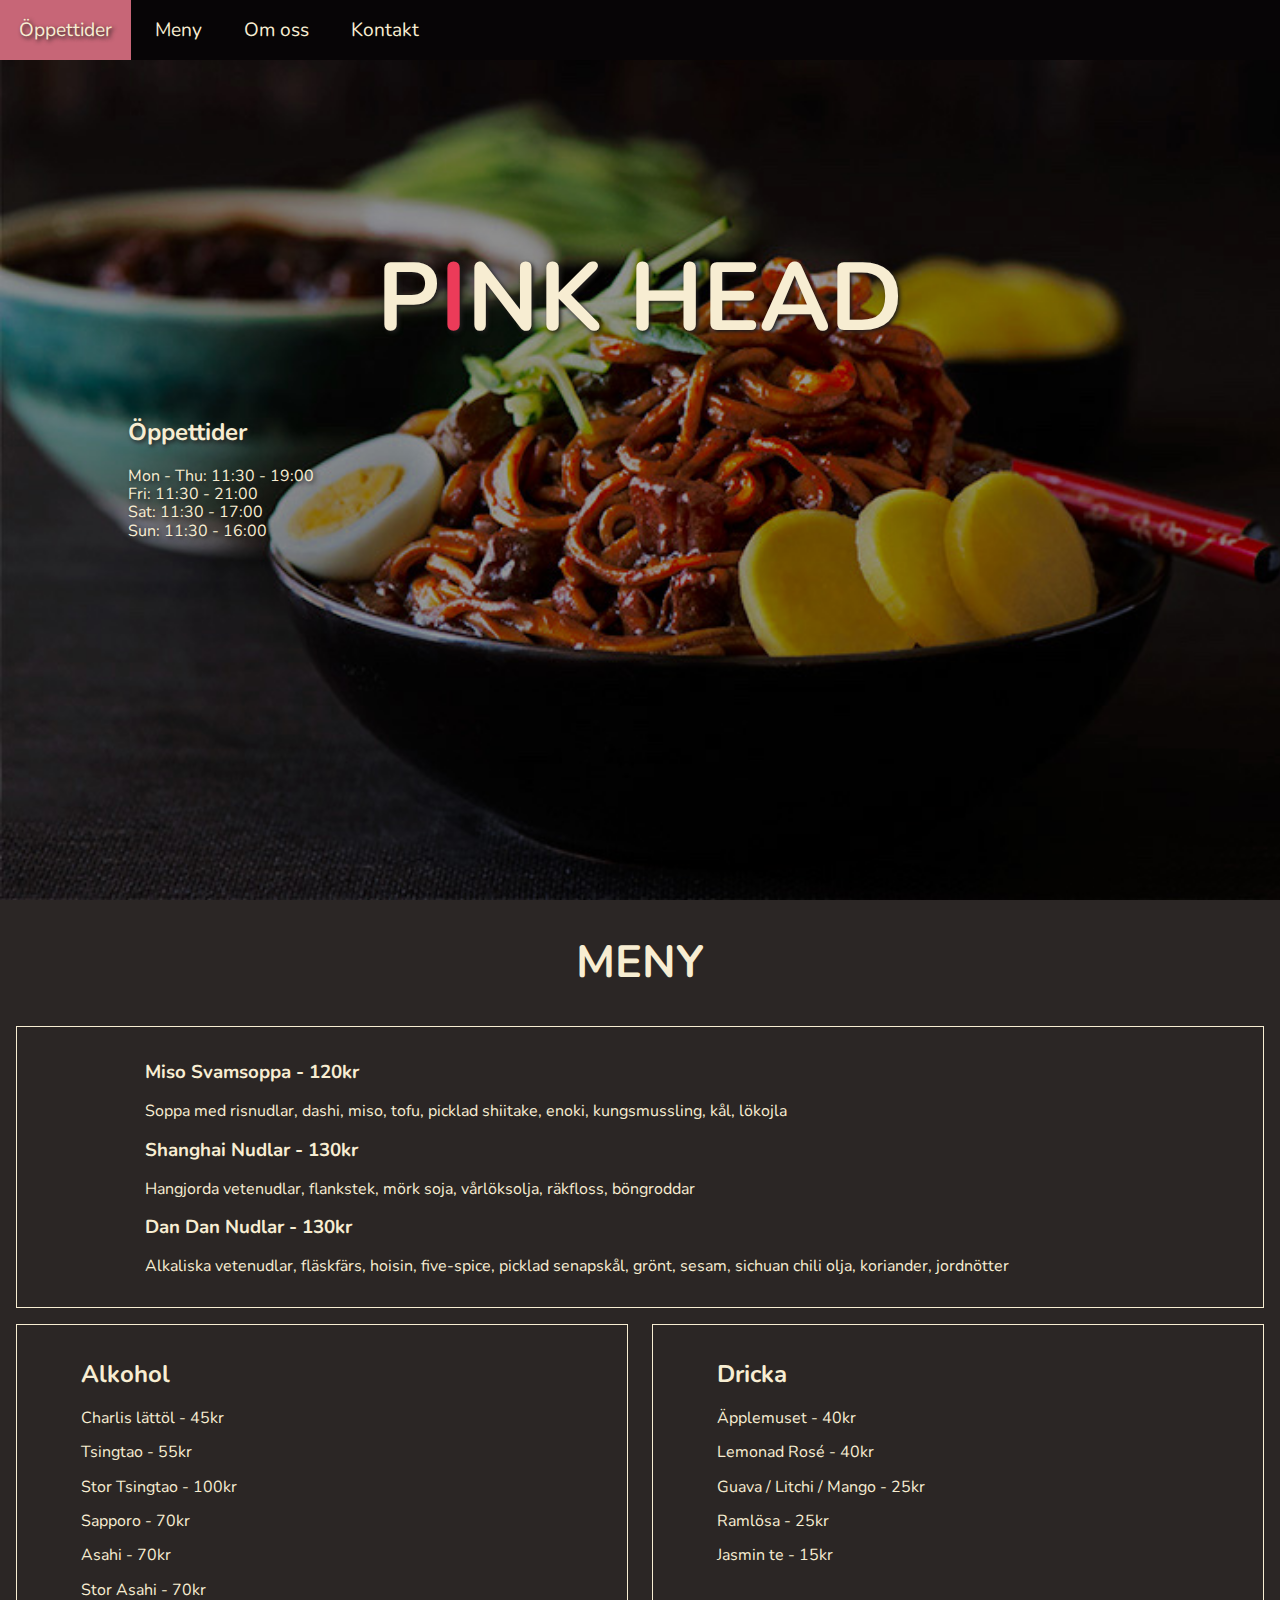
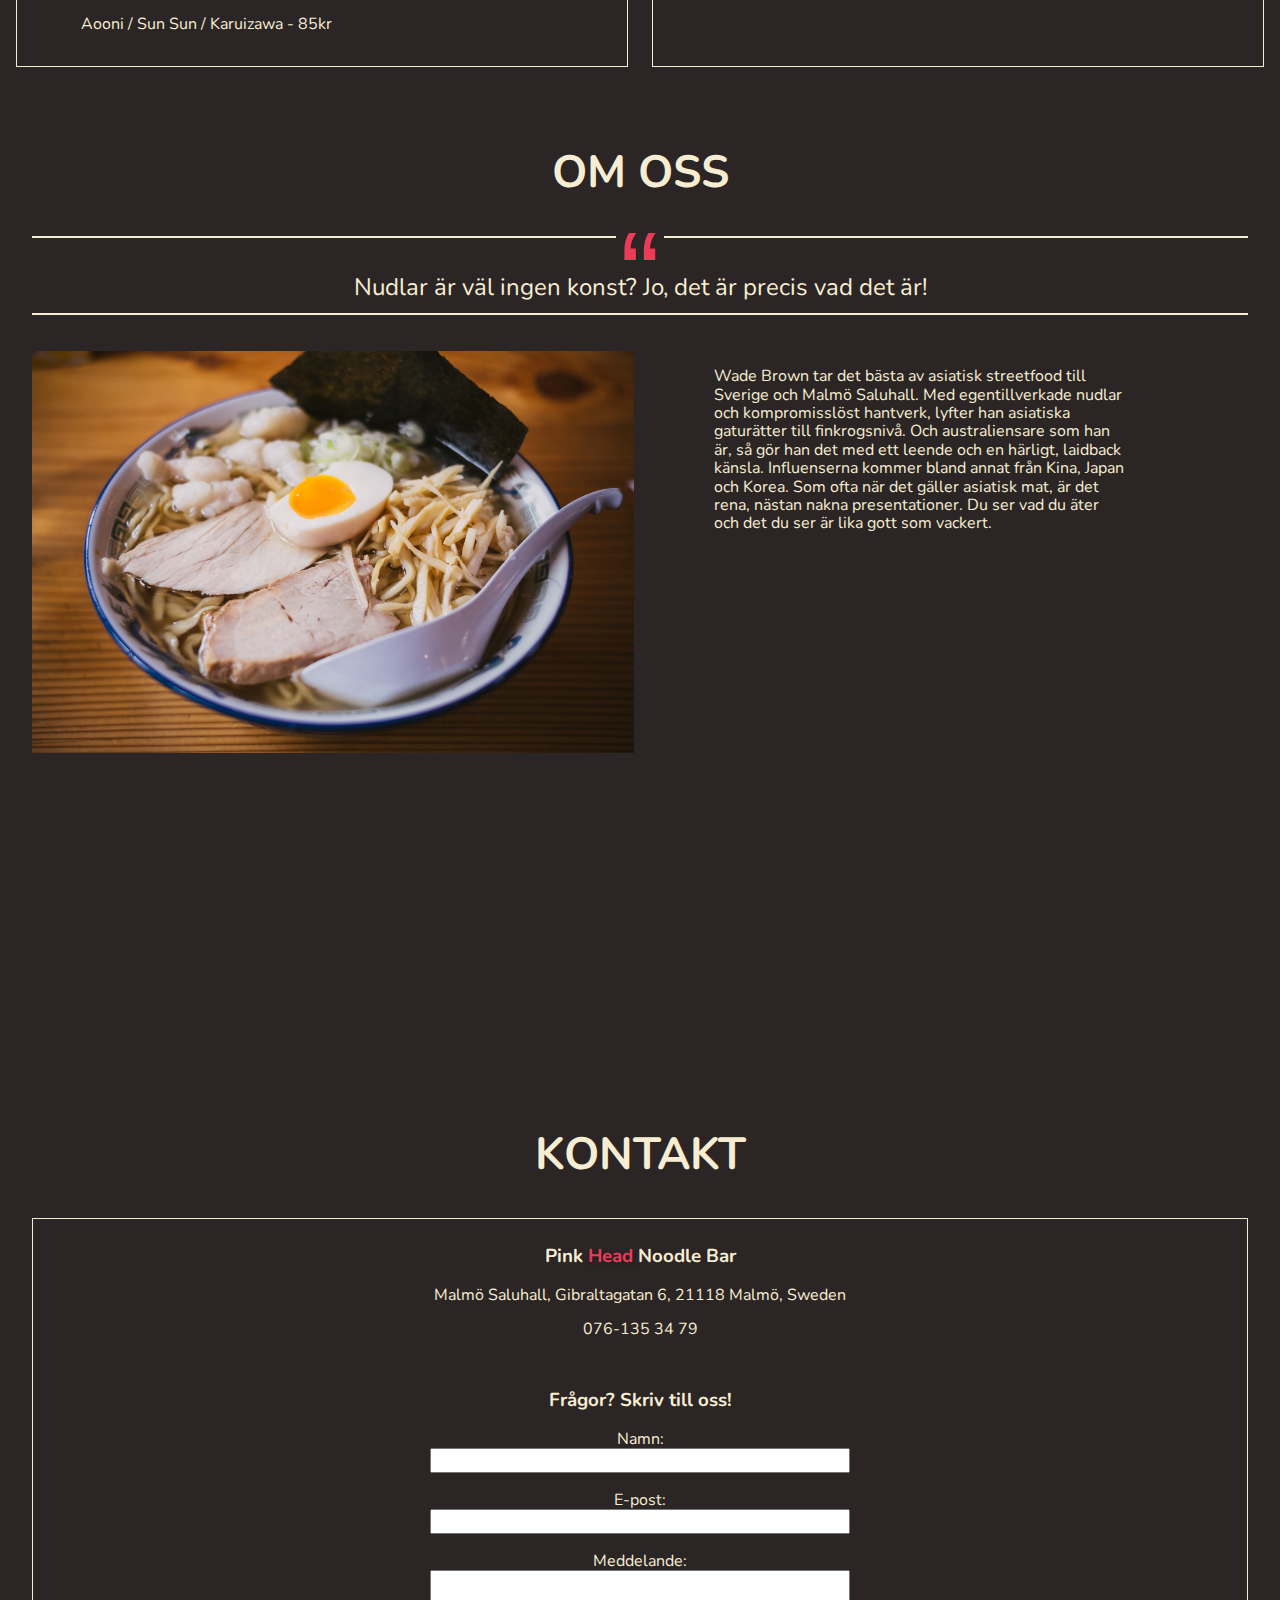
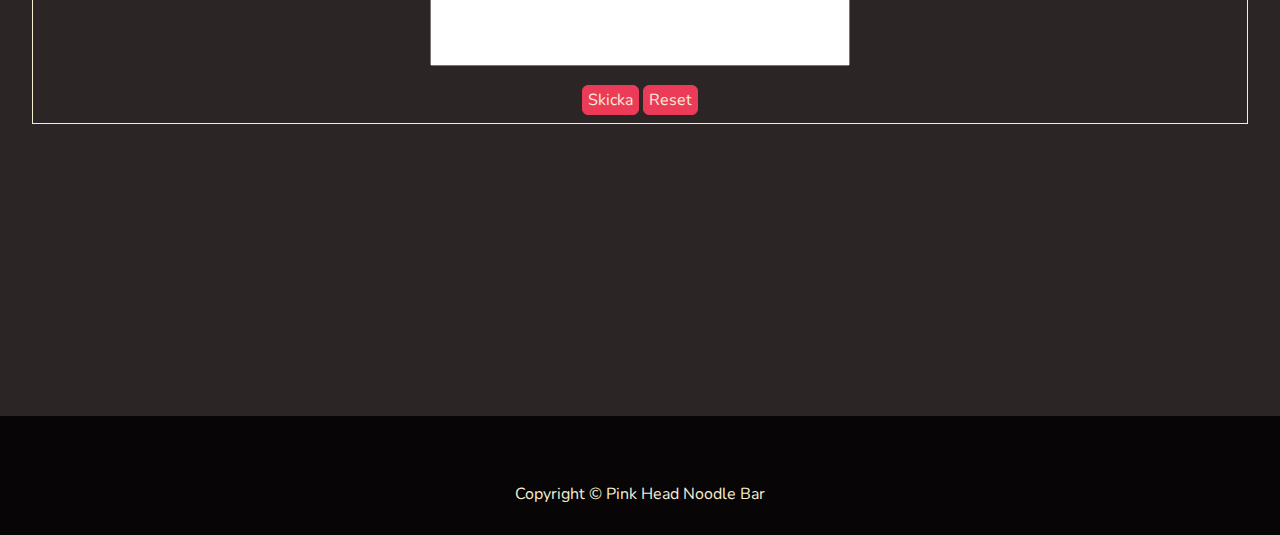
<file: public_html/index.html>
<!DOCTYPE html>
<html lang="en">
    <head>
        <meta charset="UTF-8">
        <meta name="viewport" content="width=device-width, initial-scale=1.0">
        <meta http-equiv="X-UA-Compatible" content="ie=edge">
        <link rel="stylesheet" href="css/style.css">
        <link href="https://fonts.googleapis.com/css?family=Nunito:400" rel="stylesheet">
        <link href="https://fonts.googleapis.com/icon?family=Material+Icons" rel="stylesheet">
        <link rel="stylesheet" href="https://use.fontawesome.com/releases/v5.4.1/css/all.css" integrity="sha384-5sAR7xN1Nv6T6+dT2mhtzEpVJvfS3NScPQTrOxhwjIuvcA67KV2R5Jz6kr4abQsz" crossorigin="anonymous">
        <script src="js/navbar.js"></script>
        <title>Pink Head Noodle Bar</title>
    </head>
    <body>
        <nav class="topnav" id="myTopnav">
            <ul id="menu">
                <li><a href="javascript:void(0);" id="menu-icon" onclick="navToggle()"><i class="material-icons">
                        more_vert</i></a></li>
                <li><a href="#section1" onclick="navToggle()">Öppettider</a></li>
                <li><a href="#section2" onclick="navToggle()">Meny</a></li>
                <li><a href="#section3" onclick="navToggle()">Om oss</a></li>
                <li><a href="#section4" onclick="navToggle()">Kontakt</a></li>
            </ul>
        </nav>
                <header id="section0">
                    <div class="hero-content">
                            <h1>P<span class="pink">I</span>NK HEAD</h1>
                            <h2 id="section1">Öppettider</h2>
                            <p>
                                Mon - Thu:	11:30 - 19:00<br>
                                Fri:	11:30 - 21:00<br>
                                Sat:	11:30 - 17:00<br>
                                Sun:	11:30 - 16:00<br>  
                            </p>
                    </div>
                    </header>
                    <section id="section2">
                        <div class="wrapper-content">
                                <h2 class="caption align-vertically"><i class="fas fa-circle align-vertically"></i>MENY<i class="fas fa-circle align-vertically"></i></h2>
                            <div class= "grid-item1">
                                <h3>Miso Svamsoppa - 120kr</h3>
                                <p>Soppa med risnudlar, dashi, miso, tofu, picklad shiitake, enoki, kungsmussling, kål, lökojla</p>
                                <h3>Shanghai Nudlar - 130kr</h3>
                                <p>Hangjorda vetenudlar, flankstek, mörk soja, vårlöksolja, räkfloss, böngroddar</p>
                                <h3>Dan Dan Nudlar - 130kr</h3>
                                <p>Alkaliska vetenudlar, fläskfärs, hoisin, five-spice, picklad senapskål, grönt, sesam, sichuan chili olja, koriander, jordnötter</p>
                            </div>
                            <div class="grid-master">
                                <div class="grid-item2">
                                    <h2>Alkohol</h2>
                                    <p>Charlis lättöl - 45kr</p>
                                    <p>Tsingtao - 55kr</p>
                                    <p>Stor Tsingtao - 100kr</p>
                                    <p>Sapporo - 70kr</p>
                                    <p>Asahi - 70kr</p>
                                    <p>Stor Asahi - 70kr</p>
                                    <p>Aooni / Sun Sun / Karuizawa - 85kr</p>
                                </div>
                                <div class="grid-item3">
                                    <h2>Dricka</h2>
                                    <p>Äpplemuset - 40kr</p>
                                    <p>Lemonad Rosé - 40kr</p>
                                    <p>Guava / Litchi / Mango - 25kr</p>
                                    <p>Ramlösa - 25kr</p>
                                    <p>Jasmin te - 15kr</p>
                                </div>
                            </div>
                        </div>
                    </section>
                    <section id="section3">
                        <h2 class="caption align-vertically"><i class="fas fa-circle align-vertically"></i>OM OSS<i class="fas fa-circle align-vertically"></i></h2>
                        <blockquote>Nudlar är väl ingen konst? Jo, det är precis vad det är!</blockquote>
                        <div class="aboutus-container">
                            <div class="aboutus-item">
                                <img class="ramen" src="images/ramen.jpg">
                            </div>
                            <div class="aboutus-item item2">
                                <p>Wade Brown tar det bästa av asiatisk streetfood till Sverige och Malmö Saluhall. Med egentillverkade nudlar och kompromisslöst hantverk, lyfter han asiatiska gaturätter till finkrogsnivå. Och australiensare som han är, så gör han det med ett leende och en härligt, laidback känsla. Influenserna kommer bland annat från Kina, Japan och Korea. Som ofta när det gäller asiatisk mat, är det rena, nästan nakna presentationer. Du ser vad du äter och det du ser är lika gott som vackert.</p>
                            </div>
                        </div>
                    </section>
                    <section id="section4">
                        <h2 class="caption align-vertically"><i class="fas fa-circle align-vertically"></i>KONTAKT<i class="fas fa-circle align-vertically"></i></h2>
                            <div class="contact-box">
                                <h3>Pink <span class="pink">Head</span> Noodle Bar</h3>
                                <p>Malmö Saluhall, Gibraltagatan 6, 21118 Malmö, Sweden</p>
                                <p>076-135 34 79</p>
                                <div class="contact-form">
                                    <h3>Frågor? Skriv till oss!</h3>
                                    <form action="mailto:pinkhead@noodlebar.com" method="post" enctype="text/plain">
                                        Namn:<br>
                                        <input class="input-field" type="text" name="name"><br><br>
                                        E-post:<br>
                                        <input class="input-field" type="text" name="mail"><br><br>
                                        Meddelande:<br> 
                                        <input class="input-field message" type="text" name="comment"><br><br>
                                        <button>Skicka</button>
                                        <button>Reset</button>
                                        </form>
                                </div>   
                            </div>
                    </section>
        </div>
        <footer>
                <a href="https://www.instagram.com/pinkheadnoodlebar/"><i class="fab fa-instagram"></i></a>
                <a href="https://www.facebook.com/pages/Pink-Head-Noodle-Bar/928897827245376"><i class="fab fa-facebook-f"></i></a>
                <p>Copyright &copy; Pink Head Noodle Bar</p>
        </footer>
        <script>
                function navToggle(){
                    var x = document.getElementById("myTopnav");
                    if (x.className === "topnav"){
                        x.className += " dropped";
                    }
                    else{
                        x.className = "topnav";
                    }

                }
            </script>
    </body>
</html>
</file>
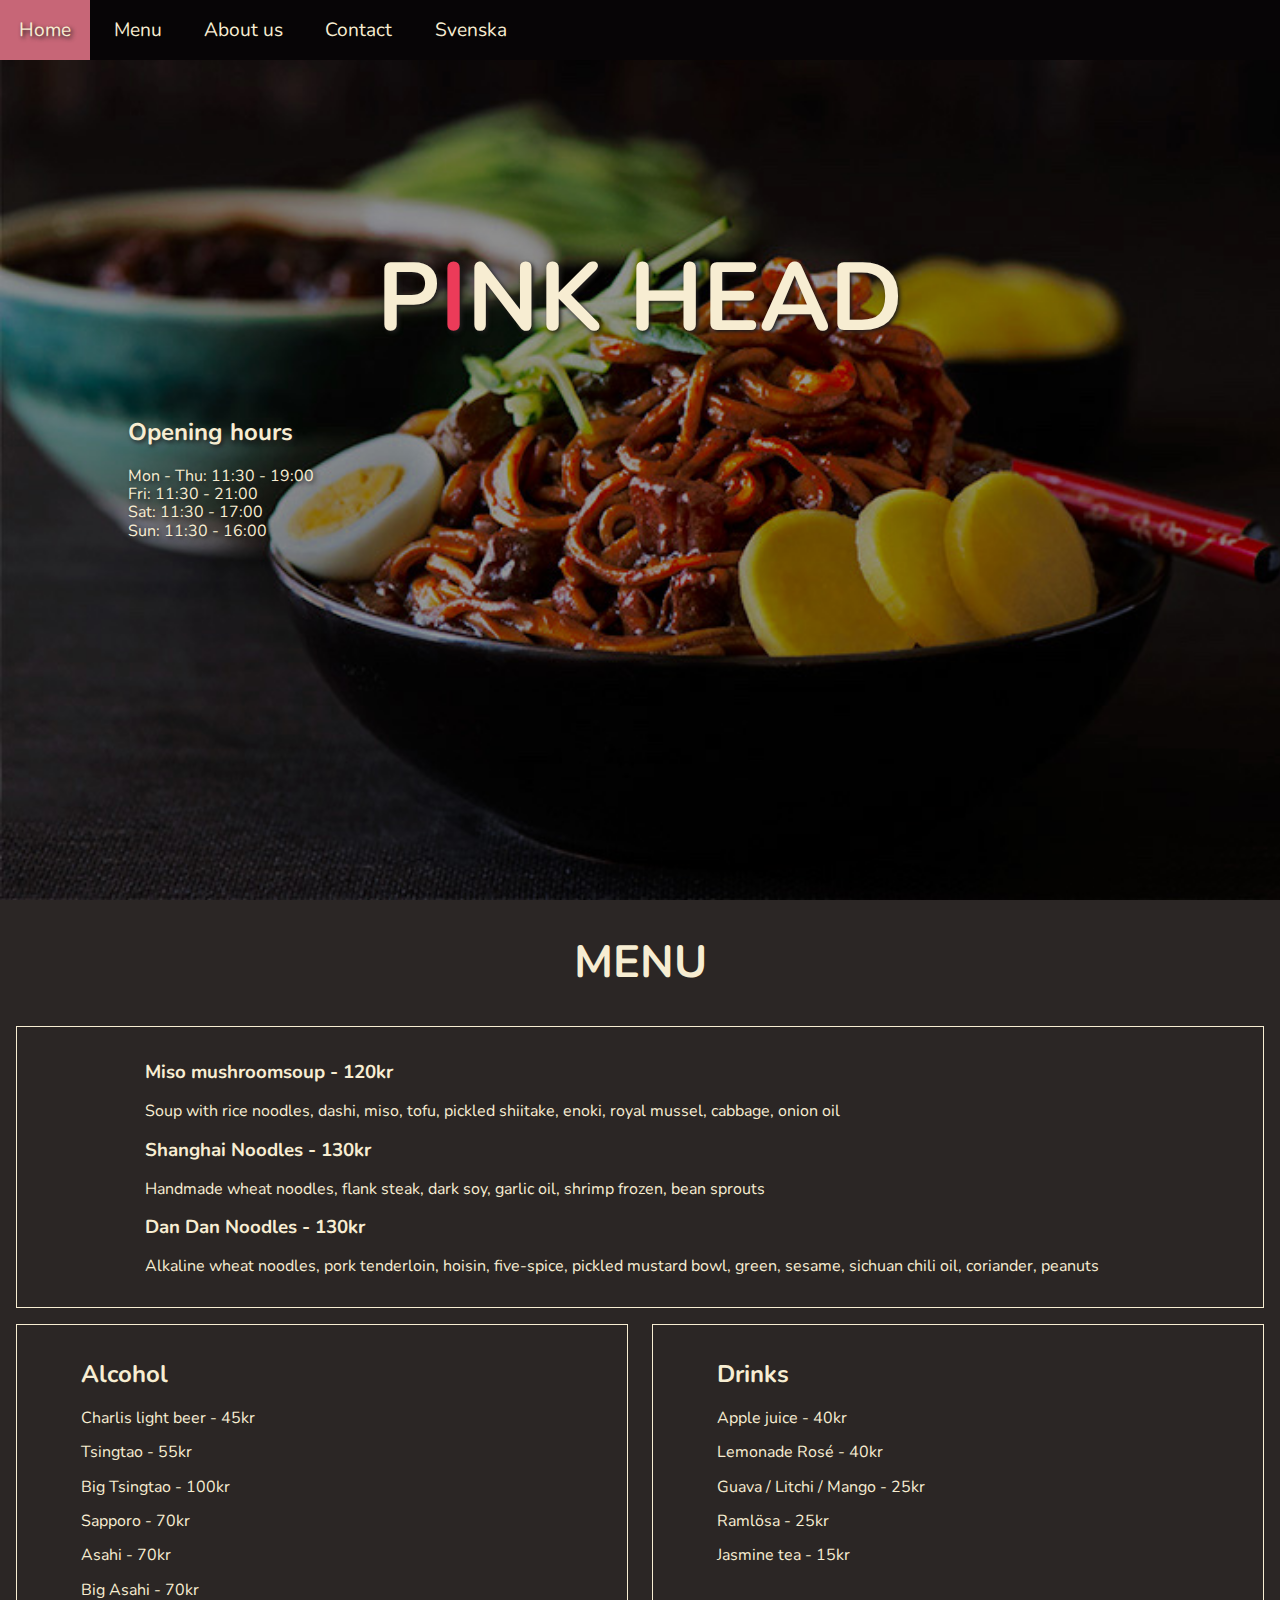
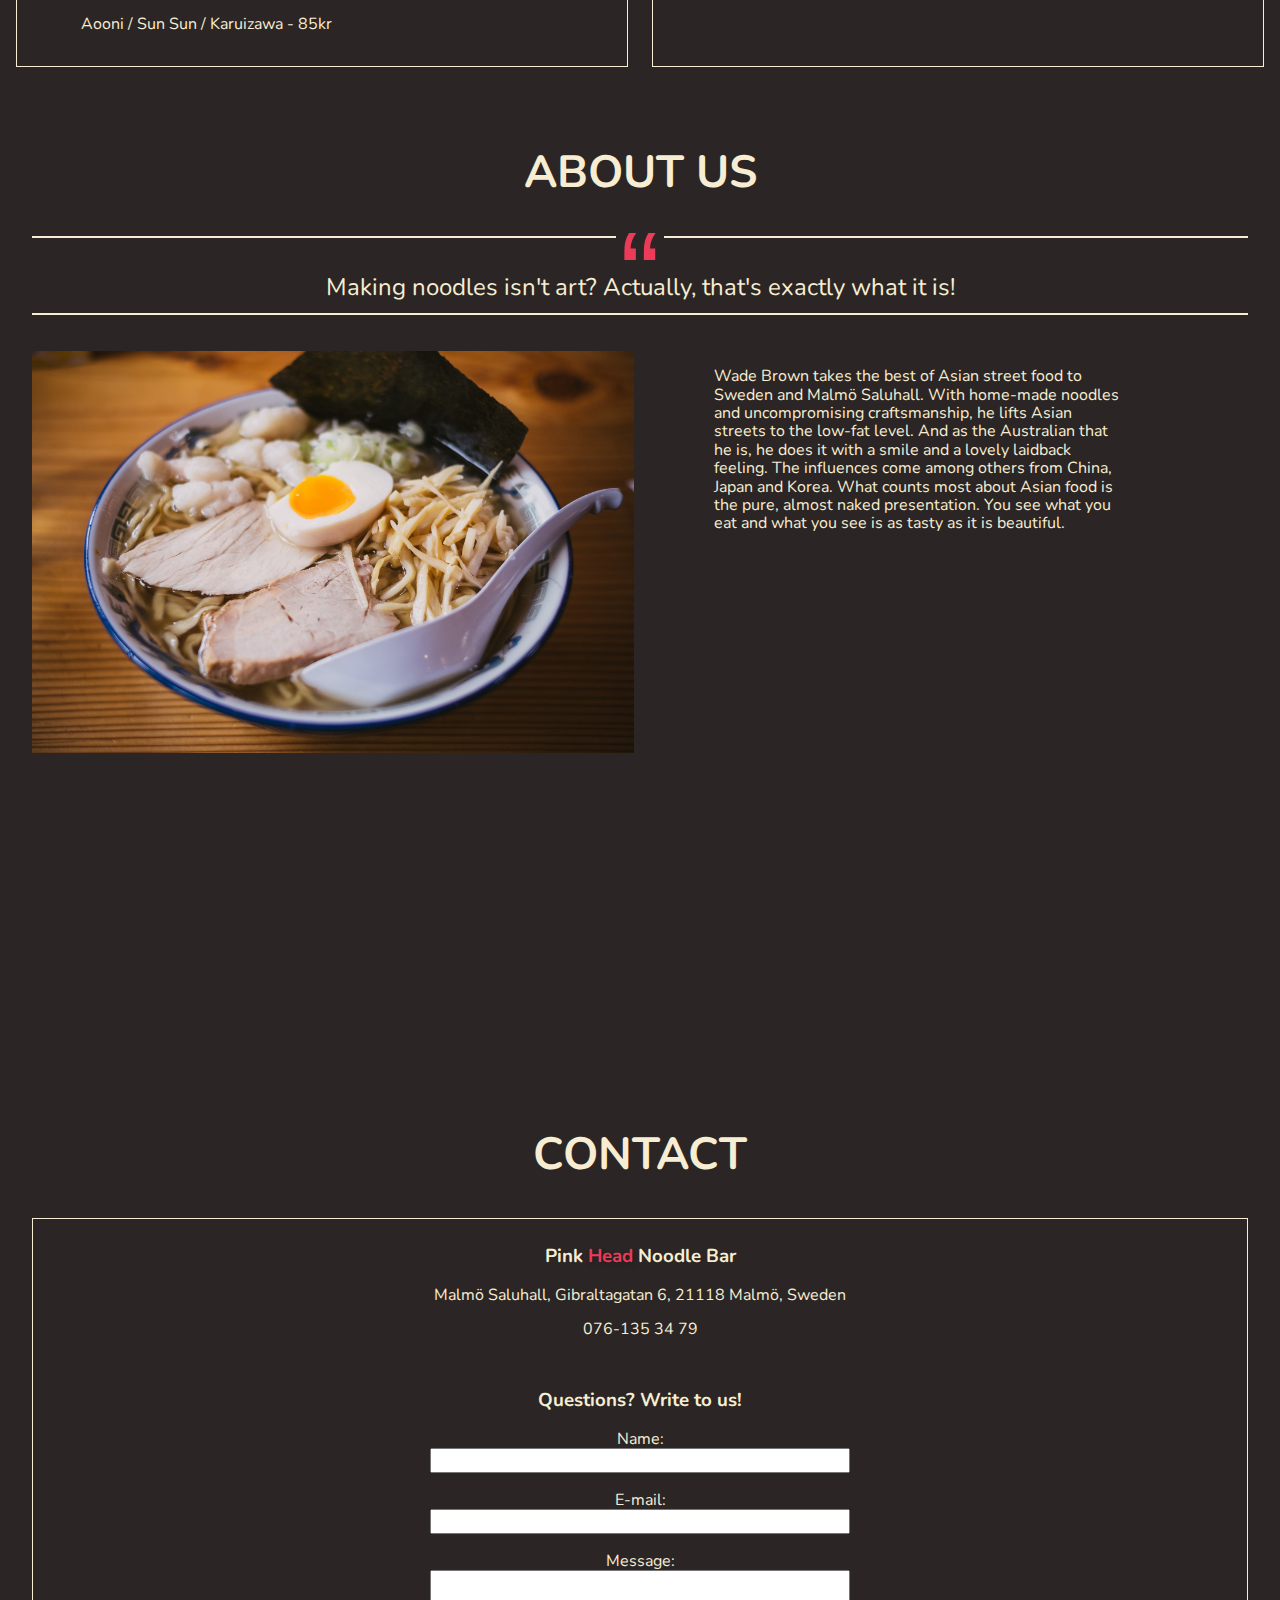
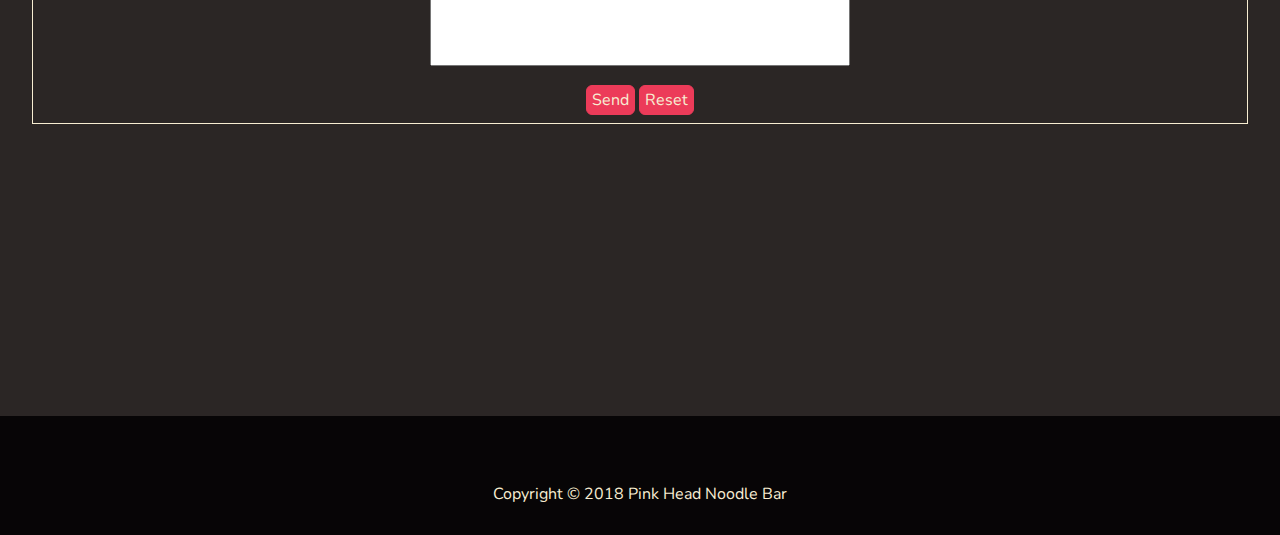
<file: public_html/index_en.html>
<!DOCTYPE html>
<html lang="en">
    <head>
        <meta charset="UTF-8">
        <meta name="viewport" content="width=device-width, initial-scale=1.0">
        <meta http-equiv="X-UA-Compatible" content="ie=edge">
        <link rel="stylesheet" href="css/style.css">
        <link href="https://fonts.googleapis.com/css?family=Nunito:400" rel="stylesheet">
        <link href="https://fonts.googleapis.com/icon?family=Material+Icons" rel="stylesheet">
        <link rel="stylesheet" href="https://use.fontawesome.com/releases/v5.4.1/css/all.css" integrity="sha384-5sAR7xN1Nv6T6+dT2mhtzEpVJvfS3NScPQTrOxhwjIuvcA67KV2R5Jz6kr4abQsz" crossorigin="anonymous">
        <script src="js/navbar.js"></script>
        <title>Pink Head Noodle Bar</title>
    </head>
    <body>
        <nav class="topnav" id="myTopnav">
            <ul id="menu">
                <li><a href="javascript:void(0);" id="menu-icon" onclick="navToggle()"><i class="material-icons">
                        more_vert</i></a></li>
                <li><a href="#section0" onclick="navToggle()">Home</a></li>
                <li><a href="#section2" onclick="navToggle()">Menu</a></li>
                <li><a href="#section3" onclick="navToggle()">About us</a></li>
                <li><a href="#section4" onclick="navToggle()">Contact</a></li>
                <li><a href="index_sv.html" onclick="navToggle()">Svenska</a></li>
            </ul>
        </nav>
                <header id="section0">
                    <div class="hero-content">
                            <h1>P<span class="pink">I</span>NK HEAD</h1>
                            <h2>Opening hours</h2>
                            <p>
                                Mon - Thu:	11:30 - 19:00<br>
                                Fri:	11:30 - 21:00<br>
                                Sat:	11:30 - 17:00<br>
                                Sun:	11:30 - 16:00<br>  
                            </p>
                    </div>
                    </header>
                    <section id="section2">
                        <div class="wrapper-content">
                                <h2 class="caption align-vertically"><i class="fas fa-circle align-vertically"></i>MENU<i class="fas fa-circle align-vertically"></i></h2>
                            <div class= "grid-item1">
                                <h3>Miso mushroomsoup - 120kr</h3>
                                <p>Soup with rice noodles, dashi, miso, tofu, pickled shiitake, enoki, royal mussel, cabbage, onion oil</p>
                                <h3>Shanghai Noodles - 130kr</h3>
                                <p>Handmade wheat noodles, flank steak, dark soy, garlic oil, shrimp frozen, bean sprouts</p>
                                <h3>Dan Dan Noodles - 130kr</h3>
                                <p>Alkaline wheat noodles, pork tenderloin, hoisin, five-spice, pickled mustard bowl, green, sesame, sichuan chili oil, coriander, peanuts</p>
                            </div>
                            <div class="grid-master">
                                <div class="grid-item2">
                                    <h2>Alcohol</h2>
                                    <p>Charlis light beer - 45kr</p>
                                    <p>Tsingtao - 55kr</p>
                                    <p>Big Tsingtao - 100kr</p>
                                    <p>Sapporo - 70kr</p>
                                    <p>Asahi - 70kr</p>
                                    <p>Big Asahi - 70kr</p>
                                    <p>Aooni / Sun Sun / Karuizawa - 85kr</p>
                                </div>
                                <div class="grid-item3">
                                    <h2>Drinks</h2>
                                    <p>Apple juice - 40kr</p>
                                    <p>Lemonade Rosé - 40kr</p>
                                    <p>Guava / Litchi / Mango - 25kr</p>
                                    <p>Ramlösa - 25kr</p>
                                    <p>Jasmine tea - 15kr</p>
                                </div>
                            </div>
                        </div>
                    </section>
                    <section id="section3">
                        <h2 class="caption align-vertically"><i class="fas fa-circle align-vertically"></i>ABOUT US<i class="fas fa-circle align-vertically"></i></h2>
                        <blockquote>Making noodles isn't art? Actually, that's exactly what it is!</blockquote>
                        <div class="aboutus-container">
                            <div class="aboutus-item">
                                <img class="ramen" src="images/ramen.jpg" alt="Ramen">
                            </div>
                            <div class="aboutus-item item2">
                                <p>Wade Brown takes the best of Asian street food to Sweden and Malmö Saluhall. With home-made noodles and uncompromising craftsmanship, he lifts Asian streets to the low-fat level. And as the Australian that he is, he does it with a smile and a lovely laidback feeling. The influences come among others from China, Japan and Korea. What counts most about Asian food is the pure, almost naked presentation. You see what you eat and what you see is as tasty as it is beautiful.</p>
                            </div>
                        </div>
                    </section>
                    <section id="section4">
                        <h2 class="caption align-vertically"><i class="fas fa-circle align-vertically"></i>CONTACT<i class="fas fa-circle align-vertically"></i></h2>
                            <div class="contact-box">
                                <h3>Pink <span class="pink">Head</span> Noodle Bar</h3>
                                <p>Malmö Saluhall, Gibraltagatan 6, 21118 Malmö, Sweden</p>
                                <p>076-135 34 79</p>
                                <div class="contact-form">
                                    <h3>Questions? Write to us!</h3>
                                    <form action="mailto:pinkhead@noodlebar.com" method="post" enctype="text/plain">
                                        Name:<br>
                                        <input class="input-field" type="text" name="name"><br><br>
                                        E-mail:<br>
                                        <input class="input-field" type="text" name="mail"><br><br>
                                        Message:<br> 
                                        <input class="input-field message" type="text" name="comment"><br><br>
                                        <button>Send</button>
                                        <button>Reset</button>
                                        </form>
                                </div>   
                            </div>
                    </section>
        <footer>
                <a href="https://www.instagram.com/pinkheadnoodlebar/"><i class="fab fa-instagram"></i></a>
                <a href="https://www.facebook.com/pages/Pink-Head-Noodle-Bar/928897827245376"><i class="fab fa-facebook-f"></i></a>
                <p>Copyright &copy; 2018 Pink Head Noodle Bar</p>
        </footer>
        <script>
                function navToggle(){
                    var x = document.getElementById("myTopnav");
                    if (x.className === "topnav"){
                        x.className += " dropped";
                    }
                    else{
                        x.className = "topnav";
                    }

                }
            </script>
    </body>
</html>
</file>
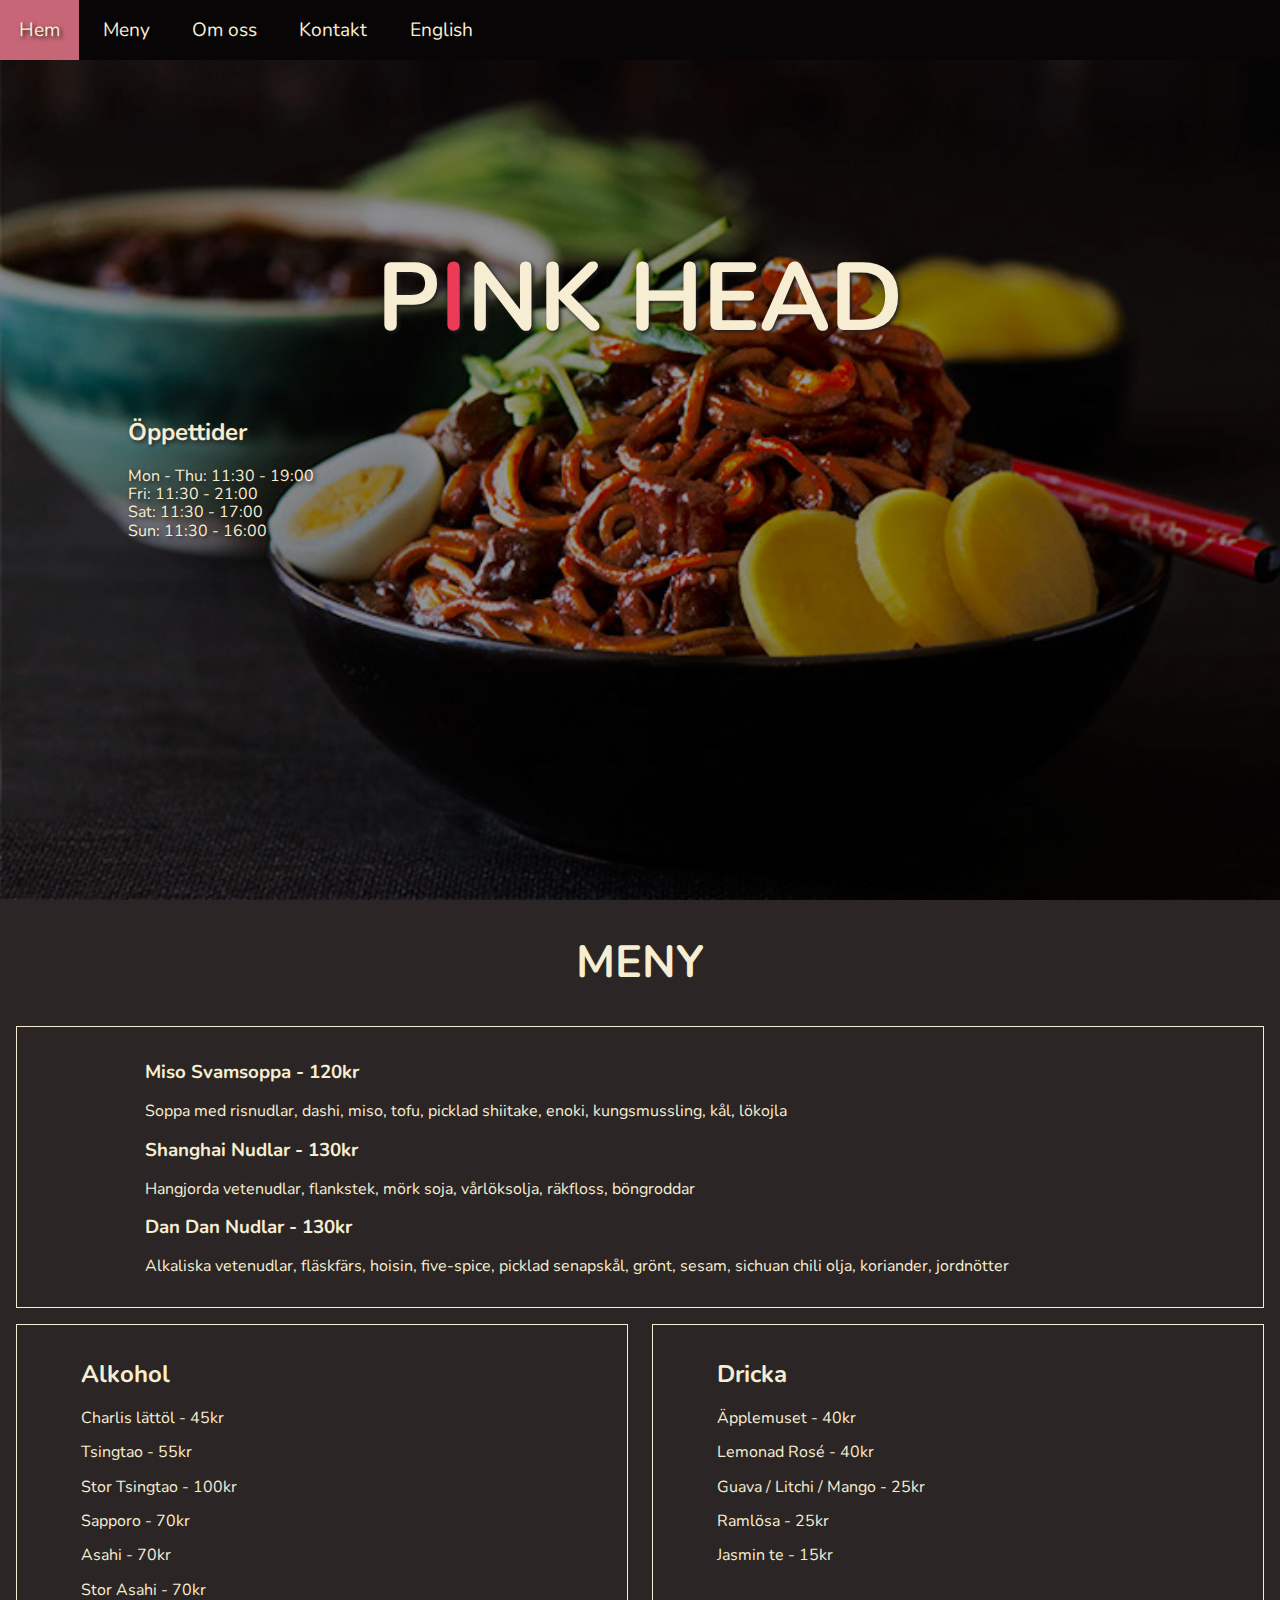
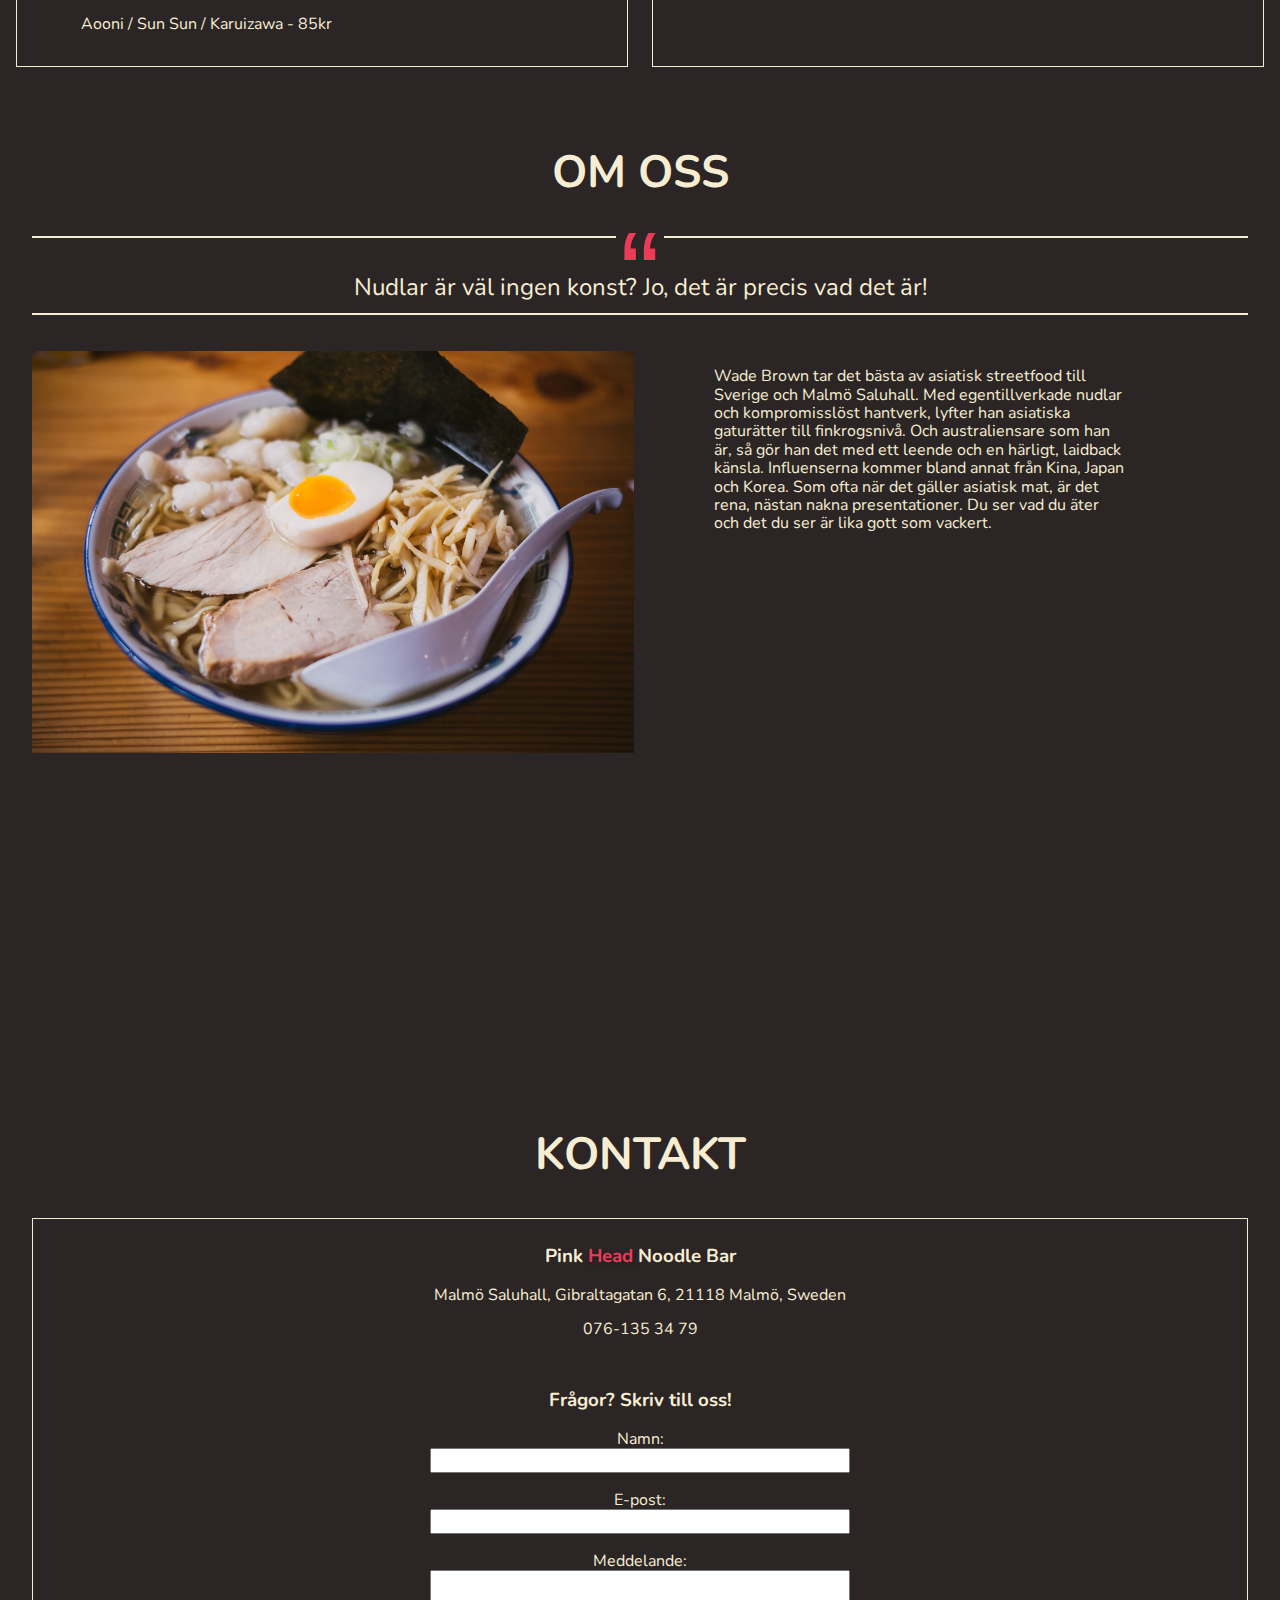
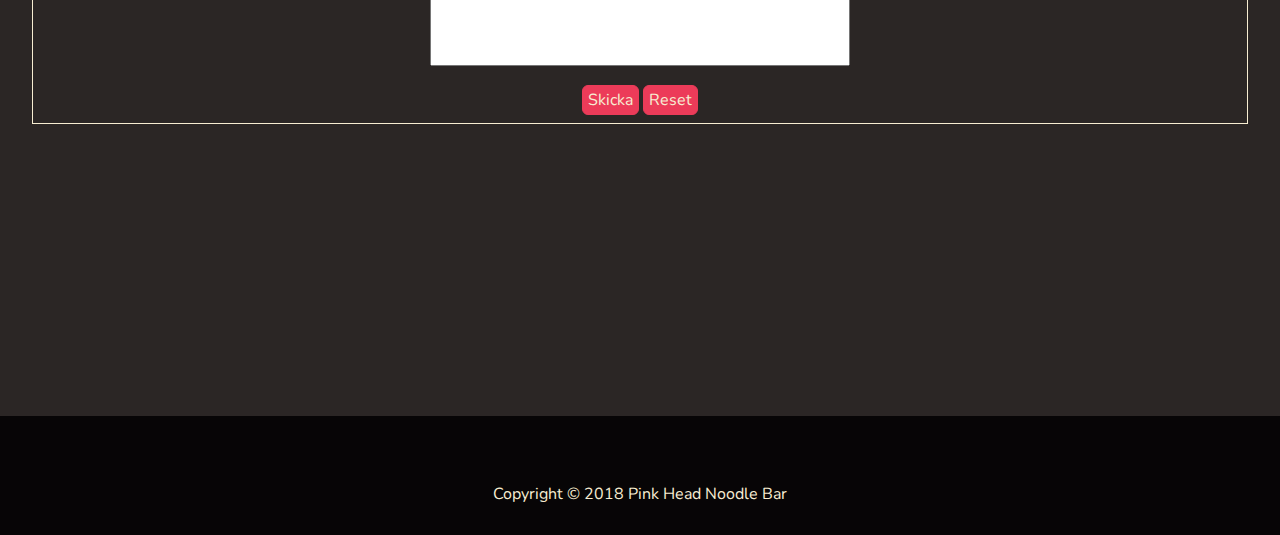
<file: public_html/index_sv.html>
<!DOCTYPE html>
<html lang="sv">
    <head>
        <meta charset="UTF-8">
        <meta name="viewport" content="width=device-width, initial-scale=1.0">
        <meta http-equiv="X-UA-Compatible" content="ie=edge">
        <link rel="stylesheet" href="css/style.css">
        <link href="https://fonts.googleapis.com/css?family=Nunito:400" rel="stylesheet">
        <link href="https://fonts.googleapis.com/icon?family=Material+Icons" rel="stylesheet">
        <link rel="stylesheet" href="https://use.fontawesome.com/releases/v5.4.1/css/all.css" integrity="sha384-5sAR7xN1Nv6T6+dT2mhtzEpVJvfS3NScPQTrOxhwjIuvcA67KV2R5Jz6kr4abQsz" crossorigin="anonymous">
        <script src="js/navbar.js"></script>
        <title>Pink Head Noodle Bar</title>
    </head>
    <body>
        <nav class="topnav" id="myTopnav">
            <ul id="menu">
                <li><a href="javascript:void(0);" id="menu-icon" onclick="navToggle()"><i class="material-icons">
                        more_vert</i></a></li>
                <li><a href="#section0" onclick="navToggle()">Hem</a></li>
                <li><a href="#section2" onclick="navToggle()">Meny</a></li>
                <li><a href="#section3" onclick="navToggle()">Om oss</a></li>
                <li><a href="#section4" onclick="navToggle()">Kontakt</a></li>
                <li><a href="index_en.html" onclick="navToggle()">English</a></li>
            </ul>
        </nav>
                <header id="section0">
                    <div class="hero-content">
                            <h1>P<span class="pink">I</span>NK HEAD</h1>
                            <h2>Öppettider</h2>
                            <p>
                                Mon - Thu:	11:30 - 19:00<br>
                                Fri:	11:30 - 21:00<br>
                                Sat:	11:30 - 17:00<br>
                                Sun:	11:30 - 16:00<br>  
                            </p>
                    </div>
                    </header>
                    <section id="section2">
                        <div class="wrapper-content">
                                <h2 class="caption align-vertically"><i class="fas fa-circle align-vertically"></i>MENY<i class="fas fa-circle align-vertically"></i></h2>
                            <div class= "grid-item1">
                                <h3>Miso Svamsoppa - 120kr</h3>
                                <p>Soppa med risnudlar, dashi, miso, tofu, picklad shiitake, enoki, kungsmussling, kål, lökojla</p>
                                <h3>Shanghai Nudlar - 130kr</h3>
                                <p>Hangjorda vetenudlar, flankstek, mörk soja, vårlöksolja, räkfloss, böngroddar</p>
                                <h3>Dan Dan Nudlar - 130kr</h3>
                                <p>Alkaliska vetenudlar, fläskfärs, hoisin, five-spice, picklad senapskål, grönt, sesam, sichuan chili olja, koriander, jordnötter</p>
                            </div>
                            <div class="grid-master">
                                <div class="grid-item2">
                                    <h2>Alkohol</h2>
                                    <p>Charlis lättöl - 45kr</p>
                                    <p>Tsingtao - 55kr</p>
                                    <p>Stor Tsingtao - 100kr</p>
                                    <p>Sapporo - 70kr</p>
                                    <p>Asahi - 70kr</p>
                                    <p>Stor Asahi - 70kr</p>
                                    <p>Aooni / Sun Sun / Karuizawa - 85kr</p>
                                </div>
                                <div class="grid-item3">
                                    <h2>Dricka</h2>
                                    <p>Äpplemuset - 40kr</p>
                                    <p>Lemonad Rosé - 40kr</p>
                                    <p>Guava / Litchi / Mango - 25kr</p>
                                    <p>Ramlösa - 25kr</p>
                                    <p>Jasmin te - 15kr</p>
                                </div>
                            </div>
                        </div>
                    </section>
                    <section id="section3">
                        <h2 class="caption align-vertically"><i class="fas fa-circle align-vertically"></i>OM OSS<i class="fas fa-circle align-vertically"></i></h2>
                        <blockquote>Nudlar är väl ingen konst? Jo, det är precis vad det är!</blockquote>
                        <div class="aboutus-container">
                            <div class="aboutus-item">
                                <img class="ramen" src="images/ramen.jpg" alt="Ramen">
                            </div>
                            <div class="aboutus-item item2">
                                <p>Wade Brown tar det bästa av asiatisk streetfood till Sverige och Malmö Saluhall. Med egentillverkade nudlar och kompromisslöst hantverk, lyfter han asiatiska gaturätter till finkrogsnivå. Och australiensare som han är, så gör han det med ett leende och en härligt, laidback känsla. Influenserna kommer bland annat från Kina, Japan och Korea. Som ofta när det gäller asiatisk mat, är det rena, nästan nakna presentationer. Du ser vad du äter och det du ser är lika gott som vackert.</p>
                            </div>
                        </div>
                    </section>
                    <section id="section4">
                        <h2 class="caption align-vertically"><i class="fas fa-circle align-vertically"></i>KONTAKT<i class="fas fa-circle align-vertically"></i></h2>
                            <div class="contact-box">
                                <h3>Pink <span class="pink">Head</span> Noodle Bar</h3>
                                <p>Malmö Saluhall, Gibraltagatan 6, 21118 Malmö, Sweden</p>
                                <p>076-135 34 79</p>
                                <div class="contact-form">
                                    <h3>Frågor? Skriv till oss!</h3>
                                    <form action="mailto:pinkhead@noodlebar.com" method="post" enctype="text/plain">
                                        Namn:<br>
                                        <input class="input-field" type="text" name="name"><br><br>
                                        E-post:<br>
                                        <input class="input-field" type="text" name="mail"><br><br>
                                        Meddelande:<br> 
                                        <input class="input-field message" type="text" name="comment"><br><br>
                                        <button>Skicka</button>
                                        <button>Reset</button>
                                        </form>
                                </div>   
                            </div>
                    </section>
        <footer>
                <a href="https://www.instagram.com/pinkheadnoodlebar/"><i class="fab fa-instagram"></i></a>
                <a href="https://www.facebook.com/pages/Pink-Head-Noodle-Bar/928897827245376"><i class="fab fa-facebook-f"></i></a>
                <p>Copyright &copy; 2018 Pink Head Noodle Bar</p>
        </footer>
        <script>
                function navToggle(){
                    var x = document.getElementById("myTopnav");
                    if (x.className === "topnav"){
                        x.className += " dropped";
                    }
                    else{
                        x.className = "topnav";
                    }

                }
            </script>
    </body>
</html>
</file>
<file: public_html/css/style.css>
/*! normalize.css v8.0.0 | MIT License | github.com/necolas/normalize.css */
/* Document
   ========================================================================== */
/**
 * 1. Correct the line height in all browsers.
 * 2. Prevent adjustments of font size after orientation changes in iOS.
 */
html {
  line-height: 1.15;
  /* 1 */
  -webkit-text-size-adjust: 100%;
  /* 2 */ }

/* Sections
   ========================================================================== */
/**
 * Remove the margin in all browsers.
 */
body {
  margin: 0; }

/**
 * Correct the font size and margin on `h1` elements within `section` and
 * `article` contexts in Chrome, Firefox, and Safari.
 */
h1 {
  font-size: 2em;
  margin: 0.67em 0; }

/* Grouping content
   ========================================================================== */
/**
 * 1. Add the correct box sizing in Firefox.
 * 2. Show the overflow in Edge and IE.
 */
hr {
  -webkit-box-sizing: content-box;
  box-sizing: content-box;
  /* 1 */
  height: 0;
  /* 1 */
  overflow: visible;
  /* 2 */ }

/**
 * 1. Correct the inheritance and scaling of font size in all browsers.
 * 2. Correct the odd `em` font sizing in all browsers.
 */
pre {
  font-family: monospace, monospace;
  /* 1 */
  font-size: 1em;
  /* 2 */ }

/* Text-level semantics
   ========================================================================== */
/**
 * Remove the gray background on active links in IE 10.
 */
a {
  background-color: transparent; }

/**
 * 1. Remove the bottom border in Chrome 57-
 * 2. Add the correct text decoration in Chrome, Edge, IE, Opera, and Safari.
 */
abbr[title] {
  border-bottom: none;
  /* 1 */
  text-decoration: underline;
  /* 2 */
  -webkit-text-decoration: underline dotted;
  text-decoration: underline dotted;
  /* 2 */ }

/**
 * Add the correct font weight in Chrome, Edge, and Safari.
 */
b,
strong {
  font-weight: bolder; }

/**
 * 1. Correct the inheritance and scaling of font size in all browsers.
 * 2. Correct the odd `em` font sizing in all browsers.
 */
code,
kbd,
samp {
  font-family: monospace, monospace;
  /* 1 */
  font-size: 1em;
  /* 2 */ }

/**
 * Add the correct font size in all browsers.
 */
small {
  font-size: 80%; }

/**
 * Prevent `sub` and `sup` elements from affecting the line height in
 * all browsers.
 */
sub,
sup {
  font-size: 75%;
  line-height: 0;
  position: relative;
  vertical-align: baseline; }

sub {
  bottom: -0.25em; }

sup {
  top: -0.5em; }

/* Embedded content
   ========================================================================== */
/**
 * Remove the border on images inside links in IE 10.
 */
img {
  border-style: none; }

/* Forms
   ========================================================================== */
/**
 * 1. Change the font styles in all browsers.
 * 2. Remove the margin in Firefox and Safari.
 */
button,
input,
optgroup,
select,
textarea {
  font-family: inherit;
  /* 1 */
  font-size: 100%;
  /* 1 */
  line-height: 1.15;
  /* 1 */
  margin: 0;
  /* 2 */ }

/**
 * Show the overflow in IE.
 * 1. Show the overflow in Edge.
 */
button,
input {
  /* 1 */
  overflow: visible; }

/**
 * Remove the inheritance of text transform in Edge, Firefox, and IE.
 * 1. Remove the inheritance of text transform in Firefox.
 */
button,
select {
  /* 1 */
  text-transform: none; }

/**
 * Correct the inability to style clickable types in iOS and Safari.
 */
button,
[type="button"],
[type="reset"],
[type="submit"] {
  -webkit-appearance: button; }

/**
 * Remove the inner border and padding in Firefox.
 */
button::-moz-focus-inner,
[type="button"]::-moz-focus-inner,
[type="reset"]::-moz-focus-inner,
[type="submit"]::-moz-focus-inner {
  border-style: none;
  padding: 0; }

/**
 * Restore the focus styles unset by the previous rule.
 */
button:-moz-focusring,
[type="button"]:-moz-focusring,
[type="reset"]:-moz-focusring,
[type="submit"]:-moz-focusring {
  outline: 1px dotted ButtonText; }

/**
 * Correct the padding in Firefox.
 */
fieldset {
  padding: 0.35em 0.75em 0.625em; }

/**
 * 1. Correct the text wrapping in Edge and IE.
 * 2. Correct the color inheritance from `fieldset` elements in IE.
 * 3. Remove the padding so developers are not caught out when they zero out
 *    `fieldset` elements in all browsers.
 */
legend {
  -webkit-box-sizing: border-box;
  box-sizing: border-box;
  /* 1 */
  color: inherit;
  /* 2 */
  display: table;
  /* 1 */
  max-width: 100%;
  /* 1 */
  padding: 0;
  /* 3 */
  white-space: normal;
  /* 1 */ }

/**
 * Add the correct vertical alignment in Chrome, Firefox, and Opera.
 */
progress {
  vertical-align: baseline; }

/**
 * Remove the default vertical scrollbar in IE 10+.
 */
textarea {
  overflow: auto; }

/**
 * 1. Add the correct box sizing in IE 10.
 * 2. Remove the padding in IE 10.
 */
[type="checkbox"],
[type="radio"] {
  -webkit-box-sizing: border-box;
  box-sizing: border-box;
  /* 1 */
  padding: 0;
  /* 2 */ }

/**
 * Correct the cursor style of increment and decrement buttons in Chrome.
 */
[type="number"]::-webkit-inner-spin-button,
[type="number"]::-webkit-outer-spin-button {
  height: auto; }

/**
 * 1. Correct the odd appearance in Chrome and Safari.
 * 2. Correct the outline style in Safari.
 */
[type="search"] {
  -webkit-appearance: textfield;
  /* 1 */
  outline-offset: -2px;
  /* 2 */ }

/**
 * Remove the inner padding in Chrome and Safari on macOS.
 */
[type="search"]::-webkit-search-decoration {
  -webkit-appearance: none; }

/**
 * 1. Correct the inability to style clickable types in iOS and Safari.
 * 2. Change font properties to `inherit` in Safari.
 */
::-webkit-file-upload-button {
  -webkit-appearance: button;
  /* 1 */
  font: inherit;
  /* 2 */ }

/* Interactive
   ========================================================================== */
/*
 * Add the correct display in Edge, IE 10+, and Firefox.
 */
details {
  display: block; }

/*
 * Add the correct display in all browsers.
 */
summary {
  display: list-item; }

/* Misc
   ========================================================================== */
/**
 * Add the correct display in IE 10+.
 */
template {
  display: none; }

/**
 * Add the correct display in IE 10.
 */
[hidden] {
  display: none; }

.fa-circle {
  padding: 1.5em; }

.fa-instagram {
  color: #ec3b59;
  padding-right: 0.2em;
  font-size: 2em; }

.fa-facebook-f {
  color: #ec3b59;
  padding-left: 0.2em;
  font-size: 2em; }

.fa-circle {
  font-size: 0.1em; }

@media screen and (min-width: 600px) {
  .fa-circle {
    padding: 1.5em;
    font-size: 0.2em; } }

/* ====== NAVBAR ====== */
nav {
  background-color: #070506;
  position: fixed;
  top: 0;
  left: 0;
  width: 100%;
  z-index: 1000; }
  nav ul {
    margin: 0;
    padding: 0;
    list-style: none; }
    nav ul li a {
      font-size: 1.2em;
      display: inline-block;
      padding: 1em;
      color: #F7EDD2;
      text-decoration: none; }
    nav ul li :hover {
      background-color: rgba(243, 125, 145, 0.815);
      text-shadow: 2px 2px 4px #1f1d1d; }

nav ul li:first-child > a {
  display: inline-block; }

#menu-icon {
  float: right;
  display: block; }

.topnav ul li a {
  display: none; }

.topnav.dropped ul li a {
  display: block; }

.topnav.dropped #menu-icon {
  position: absolute;
  right: 0;
  top: 0; }

.material-icons {
  font-size: 1em; }

#myTopnav {
  -webkit-transition: top 0.3s;
  -o-transition: top 0.3s;
  transition: top 0.3s; }

@media screen and (min-width: 600px) {
  #menu-icon {
    display: none; }
  .topnav ul li a {
    display: inline-block; }
  .topnav ul li {
    display: inline; } }

#section0 {
  background-image: url(../images/noodle_hero.jpg);
  background-size: cover;
  background-repeat: no-repeat;
  padding: 0; }

.hero-content {
  padding-top: 20vh;
  margin-left: 10vw;
  margin-right: 10vw;
  text-shadow: 2px 2px 4px #1f1d1d; }

.pink {
  color: #ec3b59;
  text-shadow: 2px 2px 4px #1f1d1d; }

@media screen and (min-width: 600px) {
  #section0 {
    background-attachment: fixed; } }

/* ====== Flex ====== */
.wrapper-content {
  width: 100%;
  margin: 0;
  padding: 0; }

.grid-master {
  display: -webkit-box;
  display: -ms-flexbox;
  display: flex;
  margin: 0;
  padding: 0;
  -webkit-box-pack: justify;
  -ms-flex-pack: justify;
  justify-content: space-between; }

.grid-item1 {
  padding: 1em;
  border: 1px solid #F7EDD2;
  margin: 1em; }

.grid-item2 {
  border: 1px solid #F7EDD2;
  padding: 1em;
  margin-left: 1em;
  margin-right: 0.5em;
  width: 47.8vw; }

.grid-item3 {
  border: 1px solid #F7EDD2;
  padding: 1em;
  margin-right: 1em;
  width: 47.8vw; }

@media screen and (min-width: 600px) {
  .grid-item1 {
    padding-left: 10%; }
  .grid-item2 {
    padding-left: 5%; }
  .grid-item3 {
    padding-left: 5%; }
  .item2 {
    padding-top: 0%;
    padding-left: 5em;
    padding-right: 10%; } }

blockquote {
  display: block;
  border-width: 2px 0;
  border-style: solid;
  border-color: #F7EDD2;
  padding: 1.5em 0 0.5em;
  margin: 1.5em 0;
  position: relative;
  font-size: 1.5em;
  text-align: center; }

blockquote:before {
  content: '\201C';
  position: absolute;
  top: -0.1em;
  left: 50%;
  -webkit-transform: translate(-50%, -50%);
  -ms-transform: translate(-50%, -50%);
  transform: translate(-50%, -50%);
  background: #2B2625;
  width: 3rem;
  height: 2rem;
  font: 5em/1.08em 'PT Sans', sans-serif;
  color: #ec3b59;
  text-align: center; }

.ramen {
  width: 100%;
  height: auto;
  margin-right: 0.5em; }

@media screen and (min-width: 600px) {
  .aboutus-container {
    display: -webkit-box;
    display: -ms-flexbox;
    display: flex; }
  .aboutus-item {
    width: 50vw; } }

.contact-box {
  border: 1px solid #F7EDD2;
  padding: 0.5em;
  text-align: center; }

.input-field {
  width: 90%; }

.message {
  height: 3em; }

.contact-form {
  padding-top: 1em; }

@media screen and (min-width: 600px) {
  .input-field {
    width: 35%; }
  .message {
    height: 6em; } }

html {
  font-family: 'Nunito', sans-serif;
  scroll-behavior: smooth; }

* {
  -webkit-box-sizing: border-box;
  -moz-box-sizing: border-box;
  box-sizing: border-box; }

body {
  color: #F7EDD2;
  background-color: #2B2625;
  margin: 0; }

h1 {
  font-size: 6em;
  text-align: center; }

footer {
  background-color: #070506;
  color: #F7EDD2;
  text-align: center;
  padding: 1em; }

button {
  background-color: #ec3b59;
  color: #F7EDD2;
  border-radius: 6px;
  border: 1px solid #ec3b59;
  padding: 0.3em; }

/* ====== sections ====== */
#section0 {
  height: 100vh; }

#section3 {
  margin: 2em;
  margin-top: 5em;
  height: 100vh; }

#section4 {
  height: 100vh;
  margin: 2em; }
  #section4 h2 {
    padding-top: 5em; }

/* ====== captions ====== */
.caption {
  text-align: center;
  padding-top: 2em;
  padding-bottom: 1em; }

.align-vertically {
  vertical-align: middle; }

@media screen and (min-width: 600px) {
  .caption {
    font-size: 45px;
    padding-top: 0;
    padding-bottom: 0; }
  #section4 h2 {
    padding-top: 1em; } }
</file>
